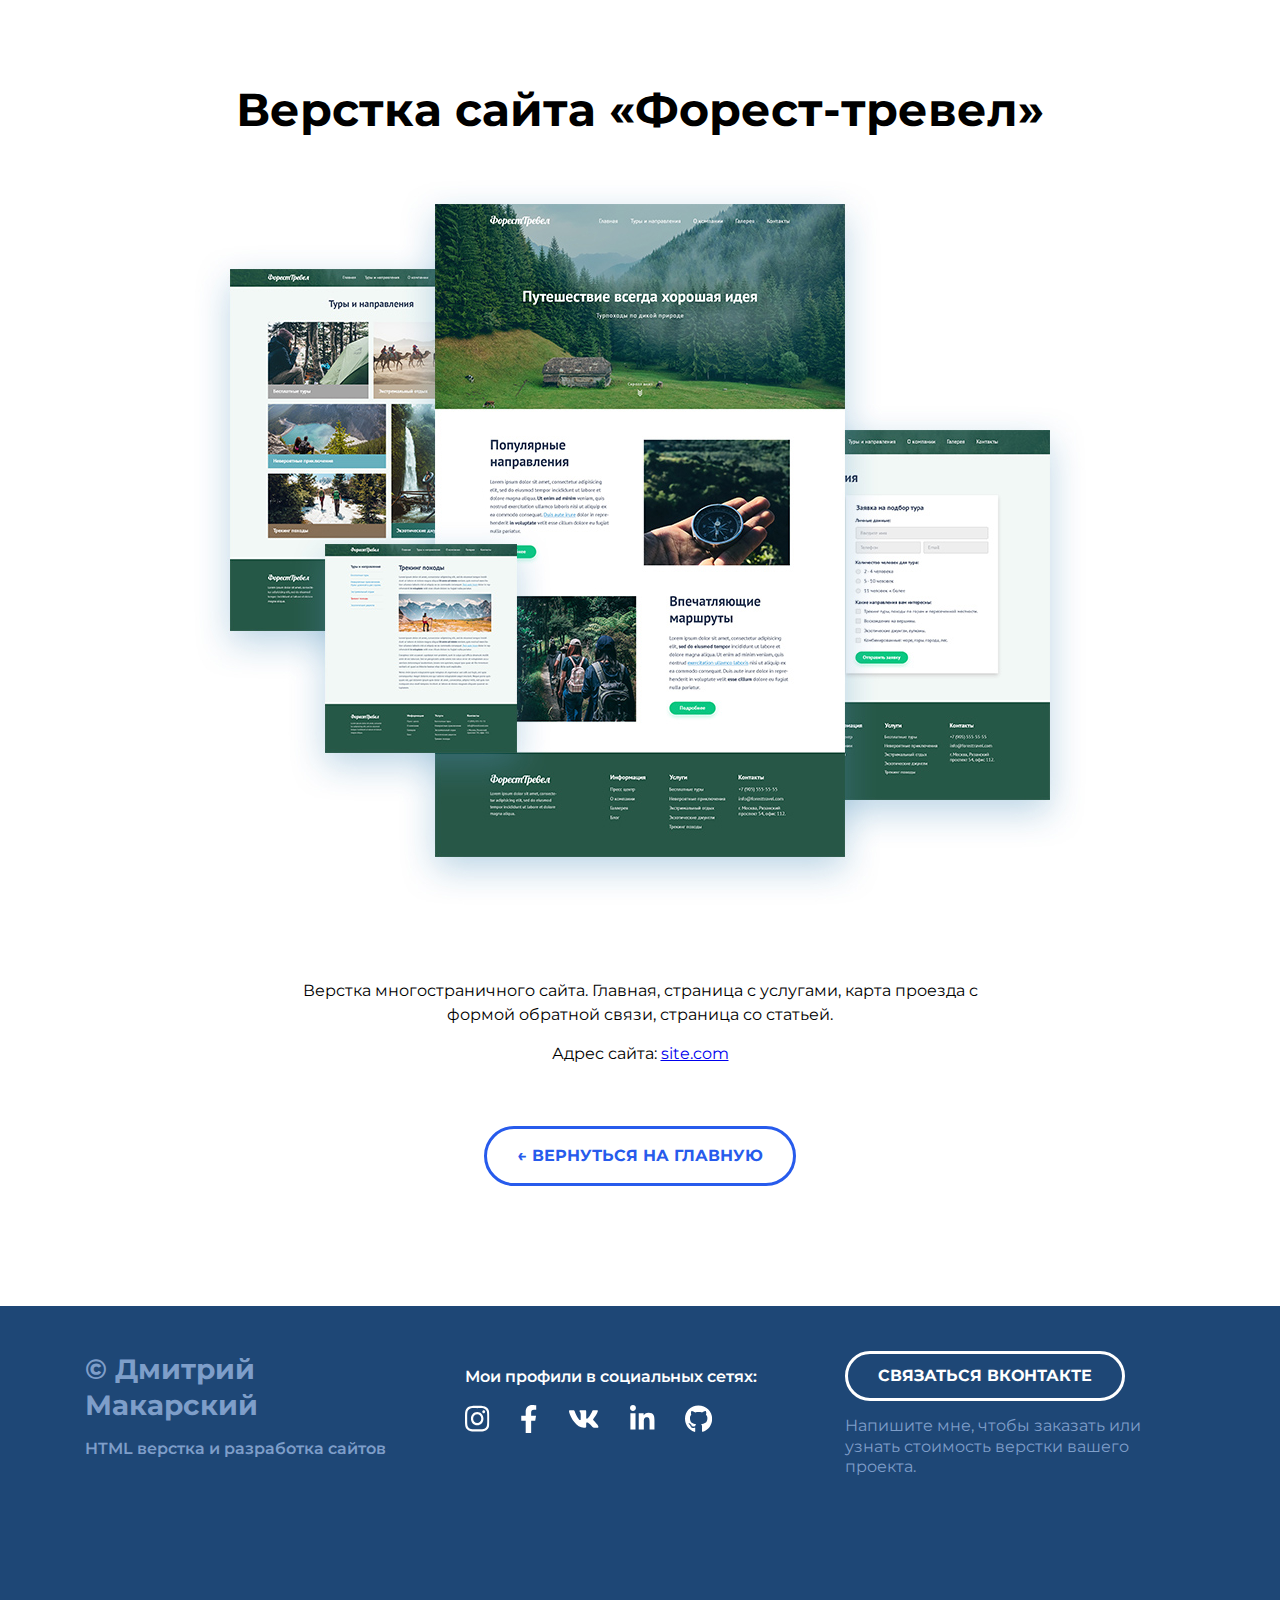
<file: forest-travel.html>
<!DOCTYPE html>
<html lang="ru">
<head>
  <meta charset="UTF-8">
  <meta http-equiv="X-UA-Compatible" content="IE=edge">
  <meta name="viewport" content="width=device-width, initial-scale=1.0">
  <title>Проект "Форест тревел"</title>
  <link rel="stylesheet" href="./css/main.css">
  <link rel="stylesheet" href="./css/media.css">
  <link rel="preconnect" href="https://fonts.googleapis.com">
  <link rel="preconnect" href="https://fonts.gstatic.com" crossorigin>
  <link href="https://fonts.googleapis.com/css2?family=Montserrat:wght@400;600;700&display=swap" rel="stylesheet">
</head>
<body>

  <main>
    <article class="project">
      <div class="container">
        <h1 class="project-header">Верстка сайта «Форест-тревел»</h1>
        <div class="project-img">
          <img src="./img/pojects/forest-full.jpg" alt="Верстка сайта «Форест-тревел»">
        </div>
        <div class="project-description">
          <p>Верстка многостраничного сайта. Главная, страница с услугами, карта проезда с формой обратной связи, страница со
          статьей.</p>
          <p>Адрес сайта: <a href="#">site.com</a></p>
        </div>
        <a href="index.html" class="project-btn-back">← ВЕРНУТЬСЯ НА ГЛАВНУЮ</a>
      </div>
    </article>
  </main>
  <footer class="footer">
    <div class="container">
      <div class="footer-row">
        <!-- footer-copyright -->
        <div class="footer-copyright footer-col">
          <div class="footer-copyright-name">© Дмитрий Макарский</div>
          <p>HTML верстка и разработка сайтов</p>
        </div>
        <!-- // footer-copyright -->
  
        <!-- footer-icons -->
        <div class="footer-icons footer-col">
          <p>Мои профили в социальных сетях:</p>
          <div class="footer-icons-row">
            <a href="#">
              <img src="./img/icon/instagram.svg" alt="">
            </a>
            <a href="#">
              <img src="./img/icon/facebook.svg" alt="">
            </a>
            <a href="#">
              <img src="./img/icon/vk.svg" alt="">
            </a>
            <a href="#">
              <img src="./img/icon/linkedin.svg" alt="">
            </a>
            <a href="#">
              <img src="./img/icon/github.svg" alt="">
            </a>
          </div>
        </div>
        <!-- footer-icons -->
  
        <div class="footer-contacts footer-col">
          <a href="https://vk.com/dzmitrymakarski" class="footer-button">Связаться Вконтакте</a>
  
          <p>Напишите мне, чтобы заказать или узнать стоимость верстки вашего проекта.</p>
        </div>
  
      </div>
    </div>
  </footer>
</body>
</html>
</file>
<file: css/main.css>
* {
  box-sizing: border-box;
}
html {
  scroll-behavior: smooth;
}
body {
  margin: 0;
  font-family: "Montserrat", sans-serif;
  color: #000000;
}

img {
  max-width: 100%;
}

.container {
  max-width: 1140px;
  margin-left: auto;
  margin-right: auto;
  padding-left: 15px;
  padding-right: 15px;
}

.none {
  display: none !important;
}
/* Header */

.header {
  position: relative;
  display: flex;
  flex-direction: column;
  justify-content: center;
  align-items: center;

  width: 100%;
  height: 100vh;

  /*background-color: #51637e;*/
  /*background-image: url("./../img/header/header-bg.jpg");*/
  background-size: cover;
  background-position: center;
}
.header-title {
  margin: 0;
  margin-bottom: 25px;
  font-weight: 700;
  font-size: 56px;
  line-height: 130%; /* 1.3 *56 = 72.8*/
  text-align: center;
  color: #ffffff;
}

.header-subtitle {
  font-weight: bold;
  font-size: 16px;
  line-height: 150%;

  text-align: center;
  letter-spacing: 0.2em;
  text-transform: uppercase;

  color: #ffffff;
}
.header-arrow {
  width: 48px;
  height: 48px;
  /*background-color: red;*/

  position: absolute;
  bottom: 30px;
  left: 50%;
  transform: translate(-50%, 0);
}
.portfolio {
  padding-top: 80px;
  padding-bottom: 115px;
}
.portfolio-header {
  margin: 0;
  margin-bottom: 70px;
  font-weight: 700;
  font-size: 46px;
  line-height: 130%;
  text-align: center;
  color: #000000;
}

.portfolio-cards-wrapper {
  display: flex;
  flex-wrap: wrap;
  justify-content: space-between;
}

.card {
  margin: bottom 30px;
  max-width: 540px;
  background-color: white;
  box-shadow: 0px 10px 40px rgba(126, 155, 189, 0.35);
  transition: transform 0.2s ease-in;
}

.card:hover {
  transform: translateY(-15px);
}

.card-link {
  color: black;
  text-decoration: none;
  display: block;
  padding: 20px;
  transition: color 0.2s ease-in;
}
.card-link:hover {
  color: rgba(39, 91, 236);
}

.card:last-child,
.card:nth-last-child(2) {
  /* background-color: deeppink; */
  margin-bottom: 0;
}

.card-img {
  margin-bottom: 20px;
}
.card-title {
  margin: 0;
  margin-bottom: 13px;
  font-weight: 600;
  font-size: 24px;
  line-height: 130%;
}
.card p {
  margin: 0;
  font-size: 16px;
  line-height: 130%;
}
/* Footer */

.footer {
  padding-top: 45px;
  padding-bottom: 130px;
  background: #1e4776;
  color: white;
}
.footer-row {
  display: flex;
  flex-direction: row;
  justify-content: space-between;
}
.footer-col {
  max-width: 350px;
  flex-grow: 1;
}

.footer-copyright {
  color: #7e9ec9;
  line-height: 1.3;
}

.footer-copyright-name {
  font-weight: 700;
  font-size: 28px;
  margin-bottom: 15px;
}

.footer-copyright p {
  margin: 0;
  margin-bottom: 15px;
  font-size: 16px;
  font-weight: 600;
}
.footer-icons {
}

.footer-icons p {
  font-weight: 600;
  font-size: 16px;
  line-height: 1.3;
}

.footer-icons-row {
  display: flex;
  align-items: center;
}
.footer-icons-row > * + * {
  margin-left: 30px;
}

.footer-button {
  display: inline-block;
  height: 50px;
  padding-left: 30px;
  padding-right: 30px;

  border: 3px solid #ffffff;
  border-radius: 50px;

  color: white;
  line-height: 44px;
  font-weight: 700;
  font-size: 16px;
  text-transform: uppercase;
  text-decoration: none;

  transition: all 0.2s ease-in;
}

.footer-button:hover {
  background-color: white;
  color: #1e4776;
}

.footer-contacts p {
  margin: 15px 0;
  font-size: 16px;
  line-height: 130%;
  color: #7e9ec9;
}

/* Project */
.project {
  padding-top: 80px;
  padding-bottom: 120px;
  text-align: center;
}

.project-header {
  margin: 0;
  padding-bottom: 40px;
  font-weight: bold;
  font-size: 46px;
  line-height: 1.3;
}

.project-img {
  margin-bottom: 70px;
}

.project-description {
  margin-left: auto;
  margin-right: auto;
  max-width: 730px;
  margin-bottom: 60px;
}
.project-description p {
  margin-top: 0px;
  margin-bottom: 15px;
  font-size: 16px;
  line-height: 1.5;
}

.project-btn-back {
  display: inline-block;
  height: 60px;
  padding-left: 30px;
  padding-right: 30px;

  border: 3px solid #275bec;
  border-radius: 50px;

  color: #275bec;
  line-height: 54px;
  font-weight: 700;
  font-size: 16px;
  text-transform: uppercase;
  text-decoration: none;

  transition: all 0.2s ease-in;
}

.project-btn-back:hover {
  background-color: #275bec;
  color: white;
}
</file>
<file: css/media.css>
/* Для экранов с шириной ДО 1140px */
@media (max-width: 1140px) {
  .card {
    width: calc(50% - 15px);
  }
}

/* Медиа запрос для экранов с шириной ДО 760px */
@media (max-width: 760px) {
  .header-title {
    font-size: 32px;
  }
  .header-subtitle {
    font-size: 14px;
  }

  .portfolio {
    padding-top: 40px;
    padding-bottom: 60px;
  }
  .portfolio-header {
    font-size: 32px;
    margin-bottom: 30px;
  }
  .portfolio-cards-wrapper {
    justify-content: center;
  }
  .card {
    max-width: 530px;
    width: 100%;
  }

  .footer {
    padding-top: 40px;
    padding-bottom: 60px;
  }
  .footer-row {
    flex-direction: column-reverse;
    align-items: center;
    text-align: center;
  }

  .footer-col {
    margin-bottom: 50px;
  }
  .footer-col:first-child {
    margin-bottom: 0;
  }

  .card:nth-last-child(2) {
    margin-bottom: 30px;
  }

  .card-link {
    padding: 15px;
  }
  .card-img {
    margin-bottom: 10px;
  }
  .card-title {
    font-size: 18px;
    margin-bottom: 10px;
  }
  .card p {
    font-size: 14px;
  }

  .footer-copyright-name {
    font-size: 18px;
    margin-bottom: 5px;
  }
  .footer-copyright p {
    font-size: 14px;
  }
  .footer-icons p {
    font-size: 14px;
  }
  .footer-contacts p {
    font-size: 14px;
    margin: 0;
    margin-top: 15px;
  }
  .project {
    padding: 40px 0 60px;
  }
  .project-header {
    font-size: 28px;
    margin-bottom: 30px;
  }
  .project-img {
    margin-bottom: 20px;
  }
  .project-description {
    margin-bottom: 50px;
  }
  .project-btn-back {
    padding: 0, 10px;
    width: 100%;
    max-width: 320px;
  }
}
</file>
